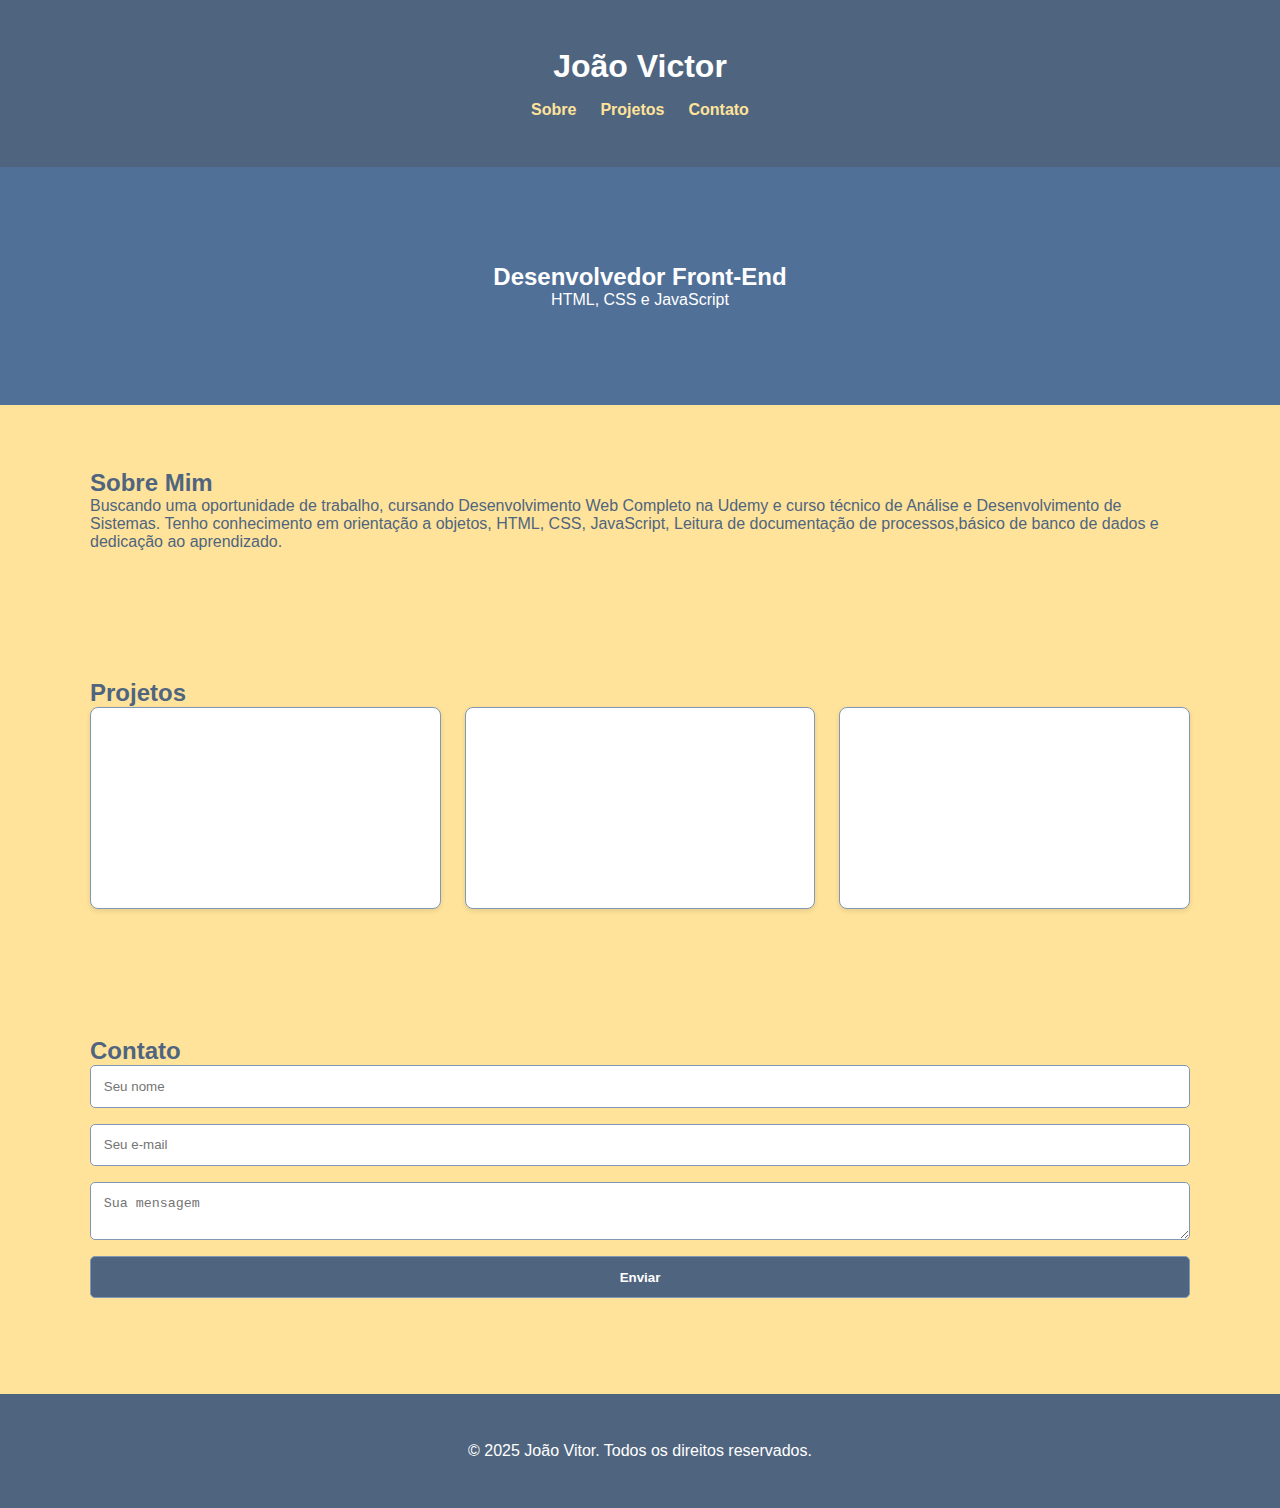
<file: Portfólio/index.html>
<!DOCTYPE html><!DOCTYPE html>
<html lang="pt-br">
<head>
  <meta charset="UTF-8" />
  <meta name="viewport" content="width=device-width, initial-scale=1.0" />
  <title>Portfólio | João Victor</title>
  <link rel="stylesheet" href="css/estilo.css" />
  <script defer src="js/script.js"></script>
</head>
<body>
  <header class="cabecalho">
    <div class="container">
      <h1>João Victor</h1>
      <nav>
        <a href="#sobre">Sobre</a>
        <a href="#projetos">Projetos</a>
        <a href="#contato">Contato</a>
      </nav>
    </div>
  </header>

  <section id="hero">
    <div class="container">
      <h2>Desenvolvedor Front-End</h2>
      <p>HTML, CSS e JavaScript</p>
    </div>
  </section>

  <section id="sobre">
    <div class="container">
      <h2>Sobre Mim</h2>
      <p>Buscando uma oportunidade de trabalho, cursando Desenvolvimento Web Completo na Udemy e curso técnico de Análise e Desenvolvimento de Sistemas.
      Tenho conhecimento em orientação a objetos, HTML, CSS, JavaScript, Leitura de documentação de processos,básico de banco de dados e dedicação ao aprendizado.</p>
    </div>
  </section>

  <section id="projetos">
    <div class="container">
      <h2>Projetos</h2>
      <div class="grid-projetos">
        <div class="card">
          <div class="thumb">
            <iframe src="file:///C:/Users/jvjoa/OneDrive/%C3%81rea%20de%20Trabalho/rel%C3%B3gio-digital/index.html"title="Relógio Digital Avançado" sandbox loading="lazy" class="preview"></iframe>
            <div class="overlay">
              <h3>Relógio Digital</h3>
              <p>Relógio Digital Avançado com HTML, CSS, JavaScript</p>
              <a href="file:///C:/Users/jvjoa/OneDrive/%C3%81rea%20de%20Trabalho/rel%C3%B3gio-digital/index.html" target="_blank">Ver Projeto</a>
            </div>
          </div>
        </div>

        <div class="card">
          <div class="thumb">
            <iframe src="file:///C:/Users/jvjoa/OneDrive/%C3%81rea%20de%20Trabalho/Museu%20nacional/index.html" title="Projeto 2" sandbox loading="lazy" class="preview"></iframe>
            <div class="overlay">
              <h3>Museu Nacional UFRJ</h3>
              <p>Projeto do Museu Nacional com as novas tags do HTML5 e CSS3</p>
              <a href="file:///C:/Users/jvjoa/OneDrive/%C3%81rea%20de%20Trabalho/Museu%20nacional/index.html" target="_blank">Ver Projeto</a>
            </div>
          </div>
        </div>
        <div class="card">
          <div class="thumb">
          	  <iframe src="C:/Users/jvjoa/OneDrive/Área%20de%20Trabalho/chale-hotel/index.html" title="Projeto 2" sandbox loading="lazy" class="preview"></iframe>
            <div class="overlay">
              <h3>Chalé Hotel</h3>
              <p>Projeto Chalé Hotel com HTML e CSS</p>
              <a href="C:/Users/jvjoa/OneDrive/Área%20de%20Trabalho/chale-hotel/index.html" target="_blank">Ver Projeto</a>
            </div>
            
  
            </div>
          </div>
        </div>
      </div>
    </div>
  </section>

  <section id="contato">
    <div class="container">
      <h2>Contato</h2>
      <form id="formContato">
        <input type="text" placeholder="Seu nome" required />
        <input type="email" placeholder="Seu e-mail" required />
        <textarea placeholder="Sua mensagem" required></textarea>
        <button type="submit">Enviar</button>
      </form>
    </div>
  </section>

  <footer>
    <div class="container">
      <p>&copy; 2025 João Vitor. Todos os direitos reservados.</p>
    </div>
  </footer>
</body>
</html>
</file>
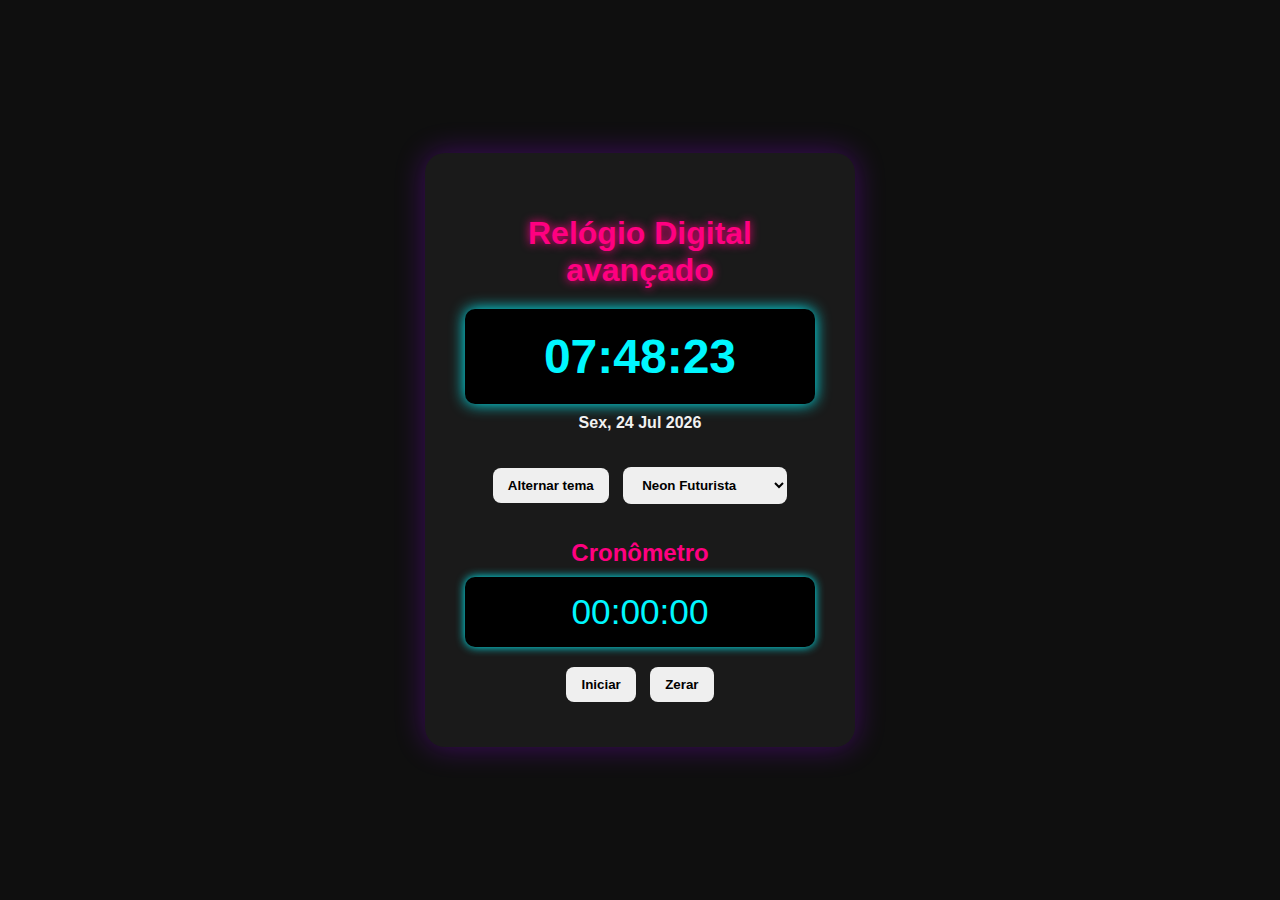
<file: relógio-digital/index.html>
<!DOCTYPE html>
<html lang="pt-br">
<head>
	<meta charset="utf-8">
	<meta name="viewport" content="width=device-width, initial-scale=1">
	<title>Relógio avançado</title>
	<link rel="stylesheet" type="text/css" href="css/estilo.css">

</head>
<body>
	<div class="container">
		<h1>Relógio Digital avançado</h1>
        
        <div id="clock">00:00:00</div>
        <div id="date">Seg, 1 Jan 2025</div>

        <div class="controls">
        	<button id="toggle-theme">Alternar tema</button>

        	<select id="select-theme">
        	   <option value="neon">Neon Futurista</option>
        		<option value="soft">Minimalista soft</option>
        			<option value="retro">Retrô Anos 80</option>
        				<option value="terra">Terrosos Naturais</option>
        	</select>			

        	
        </div>

        <div class="cronometro">
        	<h2>Cronômetro</h2>
        	<div id="timer">00:00:00</div>
        	<button id="start-stop">Iniciar</button>
        	<button id="reset">Zerar</button>

        </div>

		
	</div>

	<script src="js/script.js" defer></script>


</body>
</html>
</file>
<file: Portfólio/css/estilo.css>
:root {
  --amarelo-claro: #ffe39a;
  --amarelo-medio: #ffc557;
  --azul-claro: #8098b6;
  --azul-medio: #507098;
  --azul-escuro: #4f657f;
}

* {
  box-sizing: border-box;
  margin: 0;
  padding: 0;
}

body {
  font-family: Arial, sans-serif;
  background-color: var(--amarelo-claro);
  color: var(--azul-escuro);
}

.container {
  width: 90%;
  max-width: 1100px;
  margin: 0 auto;
  padding: 2rem 0;
}

header {
  background-color: var(--azul-escuro);
  color: white;
  padding: 1rem 0;
  text-align: center;
}

nav {
  display: flex;
  justify-content: center;
  gap: 1.5rem;
  margin-top: 1rem;
}

nav a {
  color: var(--amarelo-claro);
  text-decoration: none;
  font-weight: bold;
}

#hero {
  background-color: var(--azul-medio);
  color: white;
  text-align: center;
  padding: 4rem 0;
}

section {
  padding: 2rem 0;
}

.grid-projetos {
  display: grid;
  grid-template-columns: repeat(auto-fit, minmax(300px, 1fr));
  gap: 1.5rem;
}

.card {
  background-color: white;
  border: 1px solid var(--azul-claro);
  border-radius: 8px;
  overflow: hidden;
  box-shadow: 0 2px 5px rgba(0,0,0,0.1);
}

.thumb {
  position: relative;
  overflow: hidden;
  height: 200px;
}

.preview {
  width: 100%;
  height: 100%;
  border: none;
  pointer-events: none;
  transform: scale(1);
  transition: transform 0.3s ease;
}

.thumb:hover .preview {
  transform: scale(1.05);
}

.overlay {
  position: absolute;
  top: 0;
  left: 0;
  width: 100%;
  height: 100%;
  background: rgba(79, 101, 127, 0.9);
  color: white;
  opacity: 0;
  transition: opacity 0.3s ease;
  display: flex;
  flex-direction: column;
  justify-content: center;
  align-items: center;
  text-align: center;
  padding: 1rem;
}

.thumb:hover .overlay {
  opacity: 1;
}

.overlay a {
  margin-top: 1rem;
  background: var(--amarelo-medio);
  padding: 0.5rem 1rem;
  border-radius: 5px;
  text-decoration: none;
  color: #333;
  font-weight: bold;
}

form {
  display: flex;
  flex-direction: column;
  gap: 1rem;
}

input, textarea, button {
  padding: 0.8rem;
  border: 1px solid var(--azul-claro);
  border-radius: 5px;
}

button {
  background-color: var(--azul-escuro);
  color: white;
  cursor: pointer;
  font-weight: bold;
}

footer {
  background-color: var(--azul-escuro);
  color: white;
  text-align: center;
  padding: 1rem 0;
  margin-top: 2rem;
}
</file>
<file: relógio-digital/css/estilo.css>
:root {
  --bg-color: #0f0f0f;
  --container-bg: #1a1a1a;
  --text-primary: #f1f1f1;
  --text-accent: #ff0080;
  --clock-bg: #000;
  --clock-text: #00f7ff;
  --shadow-color: #9d00ff55;
}

body {
	font-family: "Segoe UI", sans-serif;
	background-color: var(--bg-color);
	color: var(--text-primary);
	height: 100vh;
	margin: 0;
	display: flex;
	justify-content: center;
	align-items: center;
	transition: background-color 0.3s, color 0.3s;
}

.container {
	background-color: var(--container-bg);
	padding: 40px;
	border-radius: 20px;
	box-shadow: 0 0 30px var(--shadow-color);
	text-align: center;
	width: 350px;
}

h1 {
	color: var(--text-accent);
	margin-bottom: 20px;
	text-shadow: 0 0 10px var(--text-accent);
}

#clock {
	font-size: 3rem;
	font-weight: bold;
	color: var(--clock-text);
	background-color: var(--clock-bg);
	padding: 20px 40px;
	border-radius: 10px;
	box-shadow: 0 0 15px var(--clock-text);
	margin-bottom: 10px;
}

#date {
	margin-bottom: 30px;
	font-weight: 600;
	color: var(--text-primary);
}

.controls {
	margin-bottom: 30px;
}

.controls button,
.controls select,
.cronometro button {
	cursor: pointer;
	padding: 10px 15px;
	border: none;
	border-radius: 8px;
	margin: 5px;
	font-weight: 600;
	transition: background-color 0.3s;
}

.controls button:hover,
.controls select:hover,
.cronometro button:hover {
	background-color: var(--text-accent);
	color: var(--clock-bg);
}

.cronometro h2 {
	margin-bottom: 10px;
	color: var(--text-accent);
}

#timer {
	font-size: 2.2rem;
	margin-bottom: 15px;
	color: var(--clock-text);
	background-color: var(--clock-bg);
	padding: 15px 30px;
	border-radius: 10px;
	box-shadow: 0 0 10px var(--clock-text);
}

/* Tema Claro */
body.light {
  --bg-color: #f5f5f5;
  --container-bg: #fff;
  --text-primary: #333;
  --text-accent: #6c63ff;
  --clock-bg: #e0e0e0;
  --clock-text: #6c63ff;
  --shadow-color: #6c63ff55;
}

/* Tema Soft */
body[data-theme='soft'] {
  --bg-color: #f5f5f5;
  --container-bg: #fff;
  --text-primary: #333333;
  --text-accent: #6c63ff;
  --clock-bg: #e0e0e0;
  --clock-text: #6c63ff;
  --shadow-color: #6c63ff55;
}

/* Tema Retro */
body[data-theme='retro'] {
  --bg-color: #2c003e;
  --container-bg: #4a007b;
  --text-primary: #fff689;
  --text-accent: #ff3cac;
  --clock-bg: #27003a;
  --clock-text: #62d2a2;
  --shadow-color: #ff3cac55;
}

/* Tema Terrosos Naturais */
body[data-theme='terra'] {
  --bg-color: #3e2723;
  --container-bg: #d7ccc8;
  --text-primary: #6d4c41; 
  --text-accent: #c68c53; 
  --clock-bg: #fff8e1;
  --clock-text: #4e342e; 
  --shadow-color: #c68c5355; 
}
</file>
